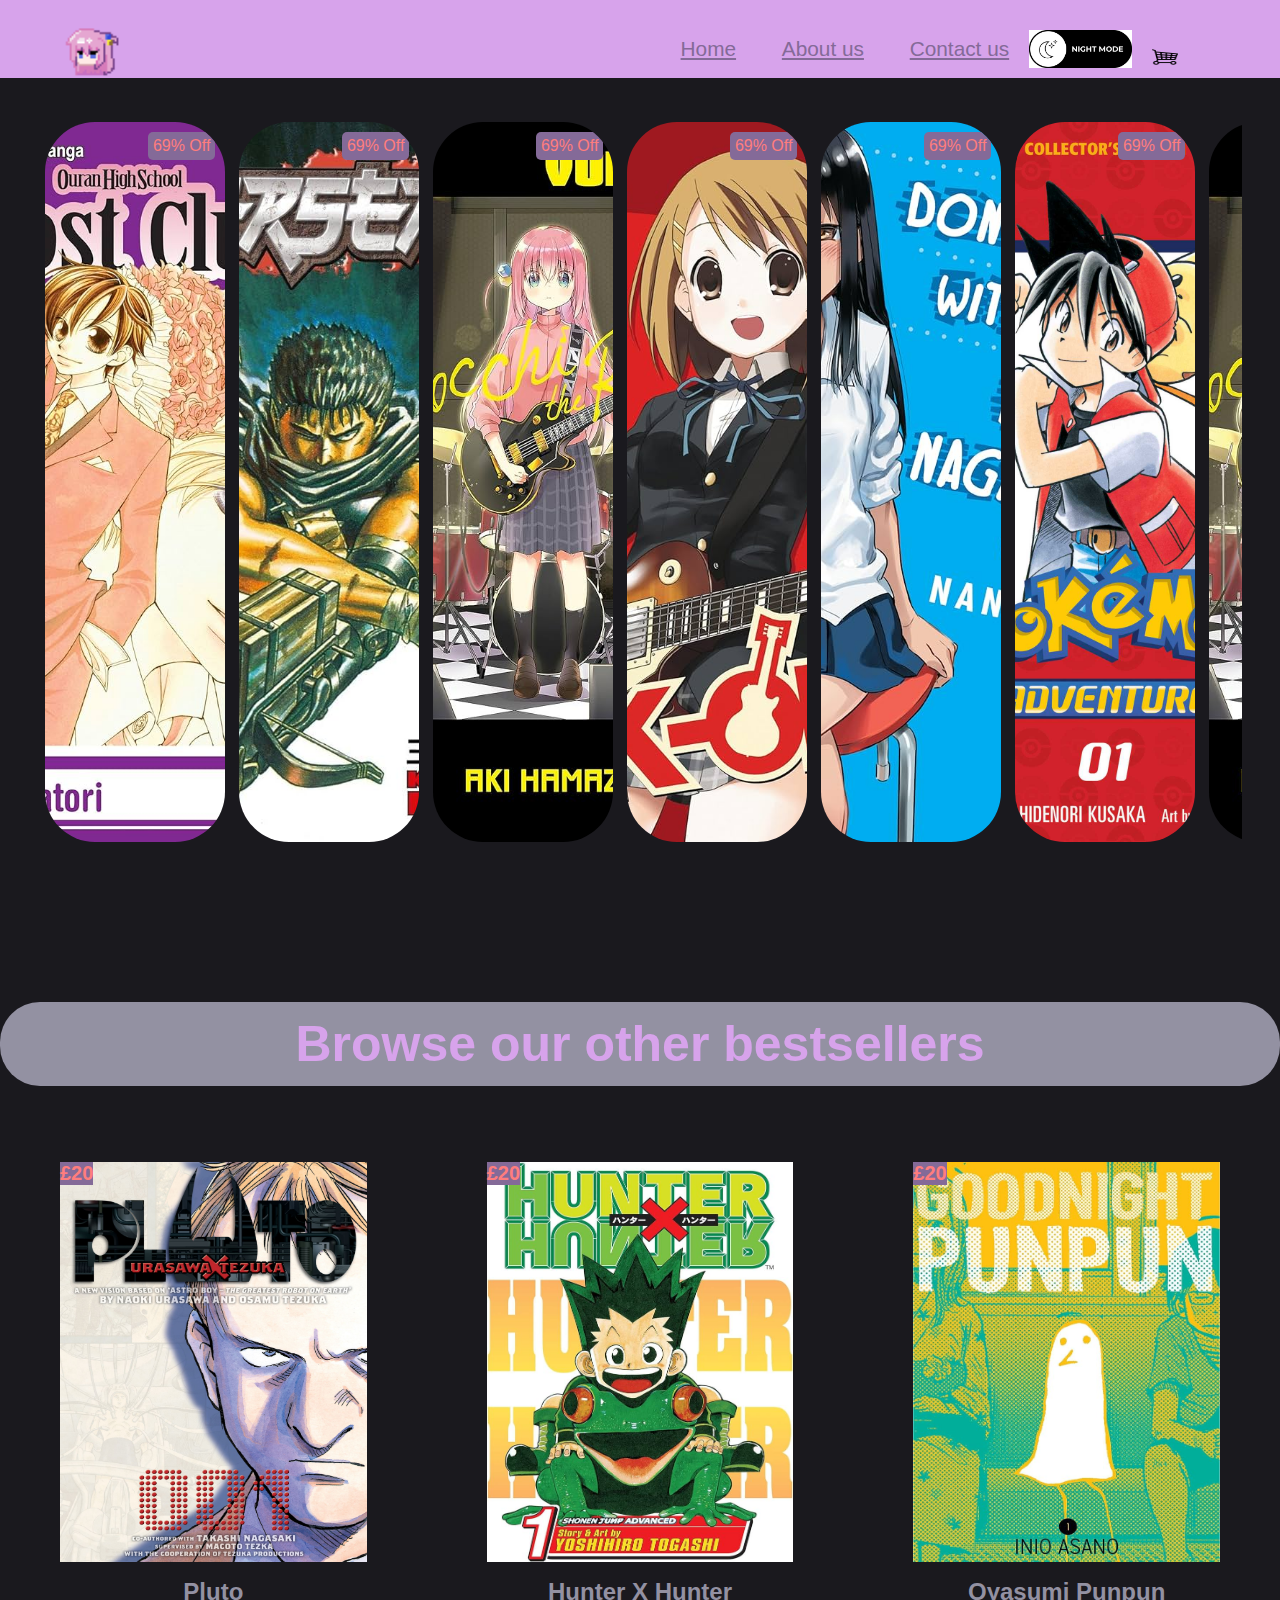
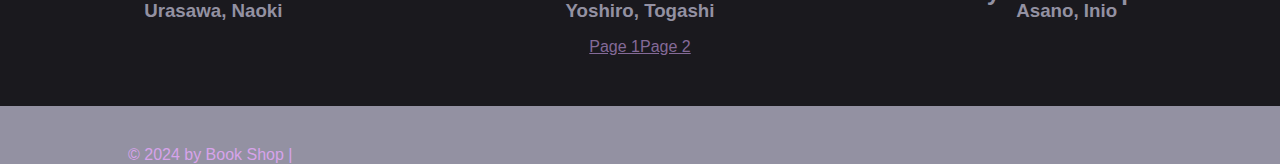
<file: index.html>
<!DOCTYPE html>
<html lang="en">
  <head>
    <meta charset="UTF-8" />
    <meta name="viewport" content="width=device-width, initial-scale=1.0" />
    <title>Book Shop</title> 
   
    
     <link rel="stylesheet"  href="css folder/style.css" /> <!-- // using the link element the html file is connected to an external css file via the href attribute -->
  </head>
  <body>
    

    
      <header>
        
        <nav class="nav">
          <img class="menu" src="img folder/menu.png" alt="menu"> <!-- // using the source attribute (src) the img element connects to the img file  -->
          <img class="logo" src="img folder/logo.png"  alt="Logo of the website">
          <ul>
              
            <li><a title="Index or Home page" href="index.html">Home</a></li><!-- //using the href attribute from the a element which connects the html to another html via a hyperlink  -->
            <li><a title="About us page" href="about.html">About us</a></li>
            <li><a title="Contact Us Page" href="contactus.html">Contact us</a></li>
                 
              
          </ul>
          <img class="mode night" src="img folder/nightmode.jpg" width="10%" height="10%" id="mode" alt="Image that switch display mode of website to night or day"><!-- // using the source attribute (src) the img element connects to the img file  -->
      <div class="cartContainer">
        <p id="numberItems"></p>
        <img src="img folder/shoppingcar.png"  width="2%" height="20%" id="cart" alt="cart" class="cart" alt="Icon of the cart">
      </div>
      </nav>
 
        
  
      <nav class="mobileNav">
        <ul>
          
          <li><a title="Index or Home page" href="index.html">Home</a></li>
          <li><a title="About us page" href="about.html">About us</a></li>
          <li><a title="Contact Us Page" href="contactus.html">Contact us</a></li>
           
        
        </ul>
      </nav>
      </header>
      <section id="section1">
      <main>
        <button class="leftArrow"><img src="img folder/arrow.png" height="30%" alt="button that moves panel to the left"></button>
        <button class="rightArrow"><img src="img folder/arrow.png" height="30%" alt="button that moves panel to the right"></button>
        <div class="container">
     
            <div class="panel" style="
            background-image:url('img folder/ouranmanga.jpg')" ><!-- /using the style attribute the background-image element connects to the img file using its url  -->
          <span class="discount">69% off</span>
<div class="productInfo">
  
  
  <span class="price">£100</span><span class="discountedPrice">£31</span>
  <button class="btnAddCart">Add to Cart</button>
</div>
            
          </div>
          <div
            class="panel"
            style="
              background-image: url('img folder/berserkmanga.jpg');
            ">
            <span class="discount">69% off</span>
            <div class="productInfo"> 
            
              <span class="price">£100</span><span class="discountedPrice">£31</span>
              <button class="btnAddCart">Add to Cart</button>
            </div>
            
          </div>
          <div
            class="panel"
            style="
              background-image: url('img folder/bocchimanga.jpg');
            "
          ><span class="discount">69% off</span>
          <div class="productInfo">
           
            
     
            <span class="price">£100</span><span class="discountedPrice">£31</span>
            <button class="btnAddCart">Add to Cart</button>
          </div>
           
          </div>
          <div class="panel" style="background-image: url('img folder/konmanga.jpg'); ">
            <span class="discount">69% off</span>
            <div class="productInfo">
            
              
       
          <span class="price">100</span><span class="discountedPrice">31</span>
          <button class="btnAddCart">Add to Cart</button>
            </div>
            
           
          </div>
          <div
            class="panel" style="
            background-image:url('img folder/nagatoromanga.jpg')
          " >
         <span class="discount">69% off</span>
         <div class="productInfo">
          
        
          <span class="price">£100</span><span class="discountedPrice">£31</span>
          
          <button class="btnAddCart">Add to Cart</button>
          </div>
         </div>
          <div class="panel" style=" background-image:url('img folder/pokemonadventuremanga.jpg')
          " >
          <span class="discount">69% off</span>
          
          <div class="productInfo">
           
     
            <span class="price">£100</span><span class="discountedPrice">£31</span>
            <button class="btnAddCart">Add to Cart</button>
          </div>
            
          </div>

          <div
            class="panel"
            style="
              background-image: url('img folder/bocchimanga.jpg');
            "
          ><span class="discount">69% off</span>
          <div class="productInfo">
            
            
          
            <span class="price">£100</span><span class="discountedPrice">£31</span>
            <button class="btnAddCart">Add to Cart</button>
          </div>
        </div> 
        </div>
    
      </section>
      
      <section id="section2">  
       
        <h1 id="section2Title">Browse our other bestsellers</h1>
          <div class="shopItems shopItemSec" style="display: block;" id="page1">
            
  <ul id="shopItems" class="shopItems list">
    <li class="shopItems item">
<img src="img folder/pluto-urasawa-x-tezuka-vol-1-.jpg" alt="Pluto Manga Cover Vol1 Cover"class="itemThumbnail"> 
<button class="btnAddCart">Add to Cart</button>
<span class="itemPrice">£20</span>
<h2 class="itemTitle night" >Pluto</h2>
<h3 class="itemDesc night" >Urasawa, Naoki</h3>
    </li>
    <li class="shopItems item">
      <img src="img folder/hxh_.jpg" alt="Hunter X Hunter Manga Vol1 Cover" class="itemThumbnail">
      <button class="btnAddCart">Add to Cart</button>
      <span class="itemPrice">£20</span>
      <h2 class="itemTitle night" >Hunter X Hunter</h2>
      <h3 class="itemDesc night" >Yoshiro, Togashi</h3>
    </li>
    <li class="shopItems item">
      <img src="img folder/punpun_.jpg" alt="Oyasumi Punpun Manga Vol1 Cover"class="itemThumbnail">
      <button class="btnAddCart">Add to Cart</button>
      <span class="itemPrice">£20</span>
      <h2 class="itemTitle night" >Oyasumi Punpun</h2>
      <h3 class="itemDesc night" >Asano, Inio</h3>
    </li>
 
    
   
  </ul>
  
 
          </div>
          <div class="shopItems shopItemSec" style="display: none;" id="page2">
            
            <ul id="shopItems" class="shopItems list">
              <li class="shopItems item">
          <img src="img folder/Steins;Gate_manga.png" alt="Steins Gate manga Vol1 Cover"class="itemThumbnail"> 
          <button class="btnAddCart">Add to Cart</button>
          <span class="itemPrice">£20</span>
          <h2 class="itemTitle night" >Steins Gate</h2>
          <h3 class="itemDesc night" >Yomi, Sarachi</h3>
              </li>
              <li class="shopItems item">
                <img src="img folder/sakura_.jpg" alt="Sakura Carcaptor manga Vol1 Cover" class="itemThumbnail">
                <button class="btnAddCart">Add to Cart</button>
                <span class="itemPrice">£20</span>
                <h2 class="itemTitle night" >Sakura Carcaptor</h2>
                <h3 class="itemDesc night" >Clamp</h3>
              </li>
              <li class="shopItems item">
                <img src="img folder/persona3manga_.jpg" alt="Persona 3 manga Vol1 Cover"class="itemThumbnail">
                <button class="btnAddCart">Add to Cart</button>
                <span class="itemPrice">£20</span>
                <h2 class="itemTitle night" >Persona 3</h2>
                <h3 class="itemDesc night" >Shuji, Sogabe</h3>
              </li>
          
              
          
              
            </ul>
            
                    </div>
                    <div class="btnContainer">
                      <a href="#section2" class="btnPage" data-page="page1">Page 1</a>
                      <a  href="#section2" class="btnPage" data-page="page2">Page 2</a>
                      
                    </div>
      </section>
      
  </main>
      
     <footer>
        
        <p>© 2024 by Book Shop | </p>
  
    
    </footer> 
    
    <script src="js folder/script.js"></script> <!-- //script element connects to an external script using the src attribute -->
  </body>
  
</html>
</file>
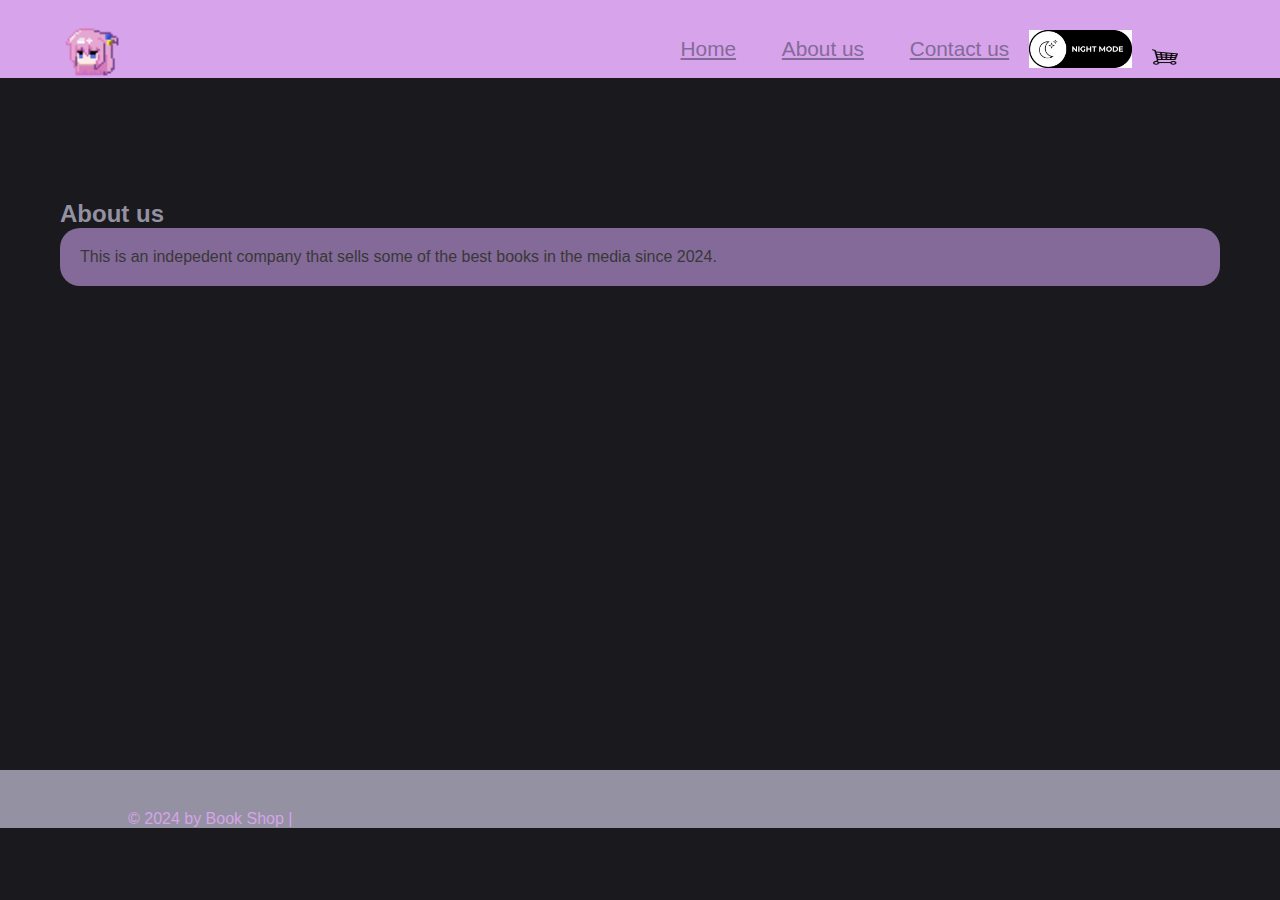
<file: about.html>
<!DOCTYPE html>
<html lang="en">
  <head>
    <meta charset="UTF-8" />
    <meta name="viewport" content="width=device-width, initial-scale=1.0" />
    <title>About Us</title>
    <link rel="preconnect" href="https://fonts.googleapis.com" />
    <link rel="preconnect" href="https://fonts.gstatic.com" crossorigin />
    <link
      href="https://fonts.googleapis.com/css2?family=Rubik+Doodle+Triangles&family=Sevillana&display=swap"
      rel="stylesheet"
    />

    <link rel="stylesheet" href="css folder/style.css" />
    <script src="js folder/script.js"></script>
  </head>
  <body>
    <!--  highlights -->

    <header>
      <nav class="nav">
        <img class="menu" src="img folder/menu.png" alt="menu" />
        <!-- // using the source attribute (src) the img element connects to the img file  -->
        <img class="logo" src="img folder/logo.png" alt="Logo of the website" />
        <ul>
          <li><a title="Index or Home page" href="index.html">Home</a></li>
          <!-- //using the href attribute from the a element which connects the html to another html via a hyperlink  -->
          <li><a title="About us page" href="about.html">About us</a></li>
          <li>
            <a title="Contact Us Page" href="contactus.html">Contact us</a>
          </li>
        </ul>
        <img
          class="mode night"
          src="img folder/nightmode.jpg"
          width="10%"
          height="10%"
          id="mode"
          alt="Image that switch display mode of website to night or day"
        /><!-- // using the source attribute (src) the img element connects to the img file  -->
        <div class="cartContainer">
          <p id="numberItems"></p>
          <img
            src="img folder/shoppingcar.png"
            width="2%"
            height="20%"
            id="cart"
            alt="cart"
            class="cart"
            alt="Icon of the cart"
          />
        </div>
      </nav>

      <nav class="mobileNav">
        <ul>
          <li><a title="Index or Home page" href="index.html">Home</a></li>
          <li><a title="About us page" href="about.html">About us</a></li>
          <li>
            <a title="Contact Us Page" href="contactus.html">Contact us</a>
          </li>
        </ul>
      </nav>
    </header>

    <main>
      <section id="section-about">
        <h2 class="itemTitle night">About us</h2>
        <p class="information">
          This is an indepedent company that sells some of the best books in the
          media since 2024.
        </p>
      </section>
    </main>

    <footer>
      <p>© 2024 by Book Shop |</p>
    </footer>
  </body>
</html>
</file>
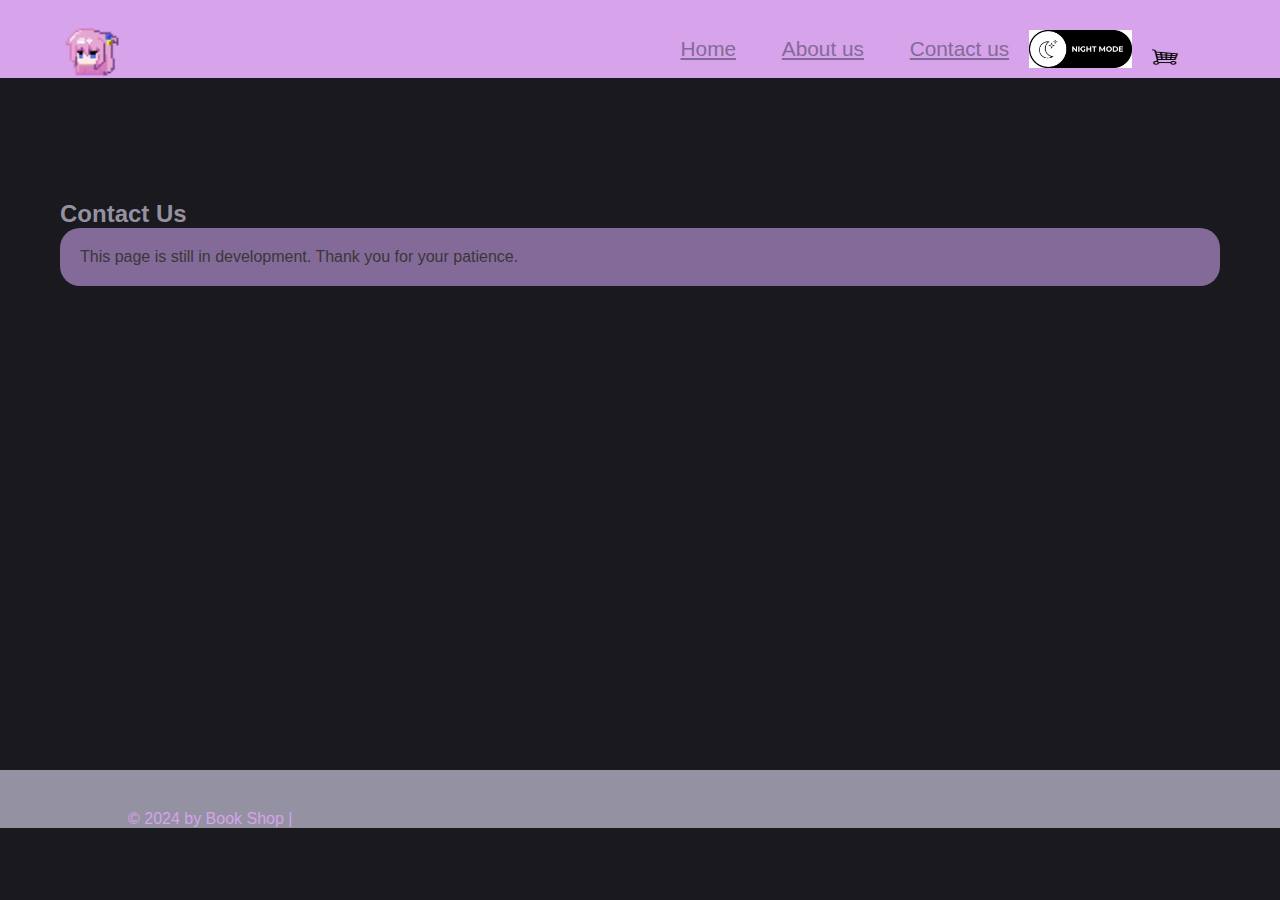
<file: contactus.html>
<!DOCTYPE html>
<html lang="en">
  <head>
    <meta charset="UTF-8" />
    <meta name="viewport" content="width=device-width, initial-scale=1.0" />
    <title>About Us</title>
    <link rel="preconnect" href="https://fonts.googleapis.com" />
    <link rel="preconnect" href="https://fonts.gstatic.com" crossorigin />
    <link
      href="https://fonts.googleapis.com/css2?family=Rubik+Doodle+Triangles&family=Sevillana&display=swap"
      rel="stylesheet"
    />

    <link rel="stylesheet" href="css folder/style.css" />
    <script src="js folder/script.js"></script>
  </head>
  <body>
    <!--  highlights -->

    <header>
      <nav class="nav">
        <img class="menu" src="img folder/menu.png" alt="menu" />
        <!-- // using the source attribute (src) the img element connects to the img file  -->
        <img class="logo" src="img folder/logo.png" alt="Logo of the website" />
        <ul>
          <li><a title="Index or Home page" href="index.html">Home</a></li>
          <!-- //using the href attribute from the a element which connects the html to another html via a hyperlink  -->
          <li><a title="About us page" href="about.html">About us</a></li>
          <li>
            <a title="Contact Us Page" href="contactus.html">Contact us</a>
          </li>
        </ul>
        <img
          class="mode night"
          src="img folder/nightmode.jpg"
          width="10%"
          height="10%"
          id="mode"
          alt="Image that switch display mode of website to night or day"
        /><!-- // using the source attribute (src) the img element connects to the img file  -->
        <div class="cartContainer">
          <p id="numberItems"></p>
          <img
            src="img folder/shoppingcar.png"
            width="2%"
            height="20%"
            id="cart"
            alt="cart"
            class="cart"
            alt="Icon of the cart"
          />
        </div>
      </nav>

      <nav class="mobileNav">
        <ul>
          <li><a title="Index or Home page" href="index.html">Home</a></li>
          <li><a title="About us page" href="about.html">About us</a></li>
          <li>
            <a title="Contact Us Page" href="contactus.html">Contact us</a>
          </li>
        </ul>
      </nav>
    </header>

    <main>
      <section id="section-about">
        <h2 class="itemTitle night">Contact Us</h2>
        <p class="information">
          This page is still in development. Thank you for your patience.
        </p>
      </section>
    </main>

    <footer>
      <p>© 2024 by Book Shop |</p>
    </footer>
  </body>
</html>
</file>
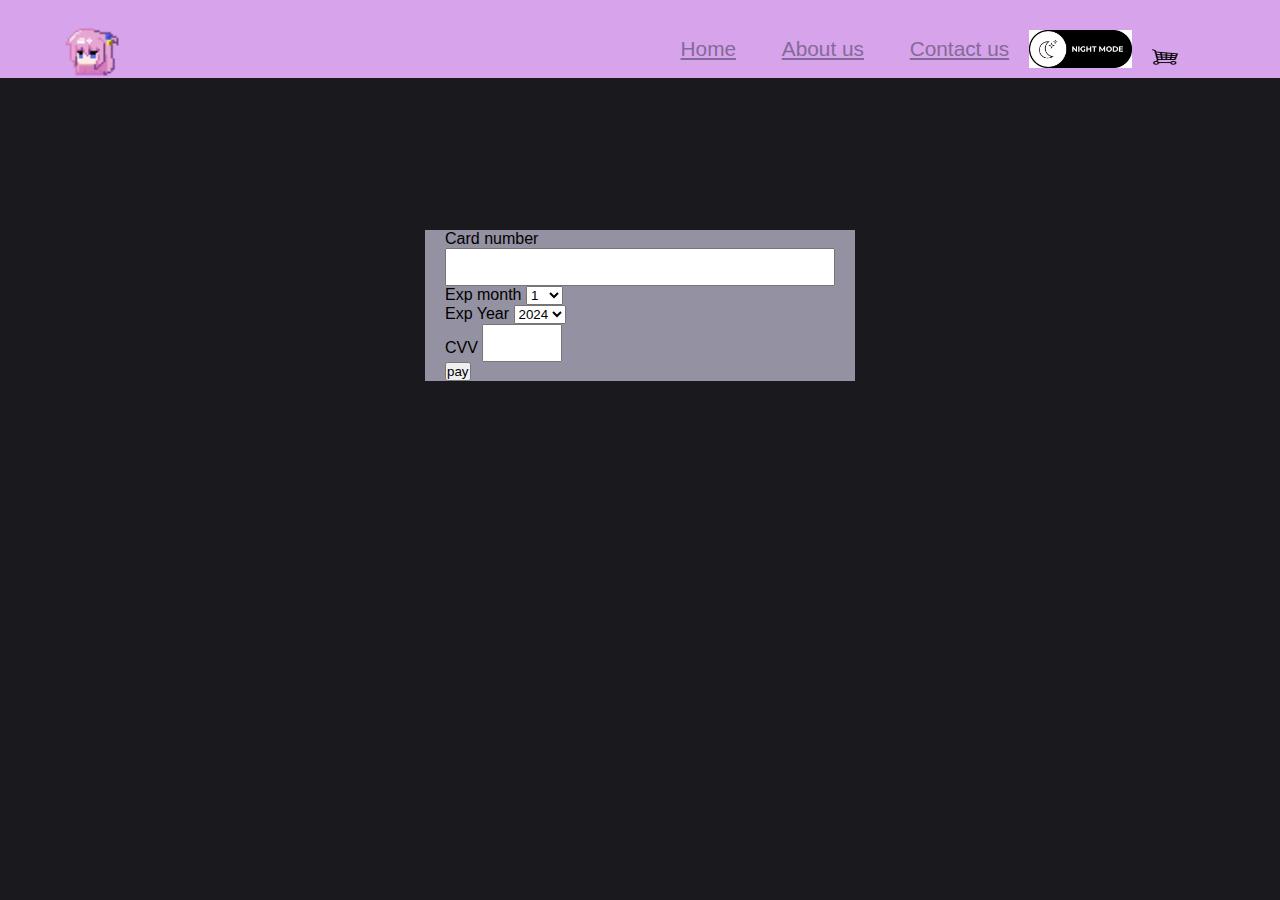
<file: pay.html>
<!DOCTYPE html>
<html lang="en">
  <head>
    <meta charset="UTF-8" />
    <meta name="viewport" content="width=device-width, initial-scale=1.0" />
    <title>Shopping Cart</title>
    <link rel="stylesheet"  href="css folder/style.css" />
    
  </head>
  <body >
    <header>
        
      <nav class="nav">
        <img class="menu" src="img folder/menu.png" alt="menu"> <!-- // using the source attribute (src) the img element connects to the img file  -->
        <img class="logo" src="img folder/logo.png"  alt="Logo of the website">
        <ul>
            
          <li><a title="Index or Home page" href="index.html">Home</a></li><!-- //using the href attribute from the a element which connects the html to another html via a hyperlink  -->
          <li><a title="About us page" href="about.html">About us</a></li>
          <li><a title="Contact Us Page" href="contactus.html">Contact us</a></li>
               
            
        </ul>
        <img class="mode night" src="img folder/nightmode.jpg" width="10%" height="10%" id="mode" alt="Image that switch display mode of website to night or day"><!-- // using the source attribute (src) the img element connects to the img file  -->
    <div class="cartContainer">
      <p id="numberItems"></p>
      <img src="img folder/shoppingcar.png"  width="2%" height="20%" id="cart" alt="cart" class="cart" alt="Icon of the cart">
    </div>
    </nav>

      

    <nav class="mobileNav">
      <ul>
        
        <li><a title="Index or Home page" href="index.html">Home</a></li>
        <li><a title="About us page" href="about.html">About us</a></li>
        <li><a title="Contact Us Page" href="contactus.html">Contact us</a></li>
         
      
      </ul>
    </nav>
    </header>
    <main>
      
       
          <div class="cardInfo">
            <div class="divForm">
              <form id="cardForm">
                
                <label for="cardNumber" >
                  Card number
                </label>
                
                <br>
                <input id="cardNumber" maxlength="16"  type="number" required>
               
              
                <br>
                <label for="cardMonth">
                  Exp month
                </label>
                <select id="cardMonth">
                  <option value="1">1</option>
                  <option value="2">2</option>
                  <option value="3">3</option>
                  <option value="4">4</option>
                  <option value="5">5</option>
                  <option value="6">6</option>
                  <option value="7">7</option>
                  <option value="8">8</option>
                  <option value="9">9</option>
                  <option value="10">10</option>
                  <option value="11">11</option>
                  <option value="12">12</option>
  
                </select>
               <!--  <input id="cardMonth" type="numberItems"> -->
                <br>
              
                <label for="cardYear">
                  Exp Year
                </label>
                <!-- <input id="cardYear" type="numberItems"> -->
                <select id="cardYear">
                  <option value="2024">2024</option>
                  <option value="2025">2025</option>
                  <option value="2026">2026</option>
                  <option value="2027">2027</option>
                  <option value="2028">2028</option>
                  <option value="2029">2029</option>
                  <option value="2030">2030</option>
                  
  
                </select>
                <br>
                
                <label for="cardCode">
                  CVV
                </label>
                <input id="cardCode" type="number" required  >
                <br>
                
                  <button id="payBtn"  >pay</button>
              </form>
            </div>
            <div id="formRes"></div>
          </div>
        </div>
      
      
    </main>
    <script src="js folder/cart.js"></script> 
  </body>
</html>
</file>
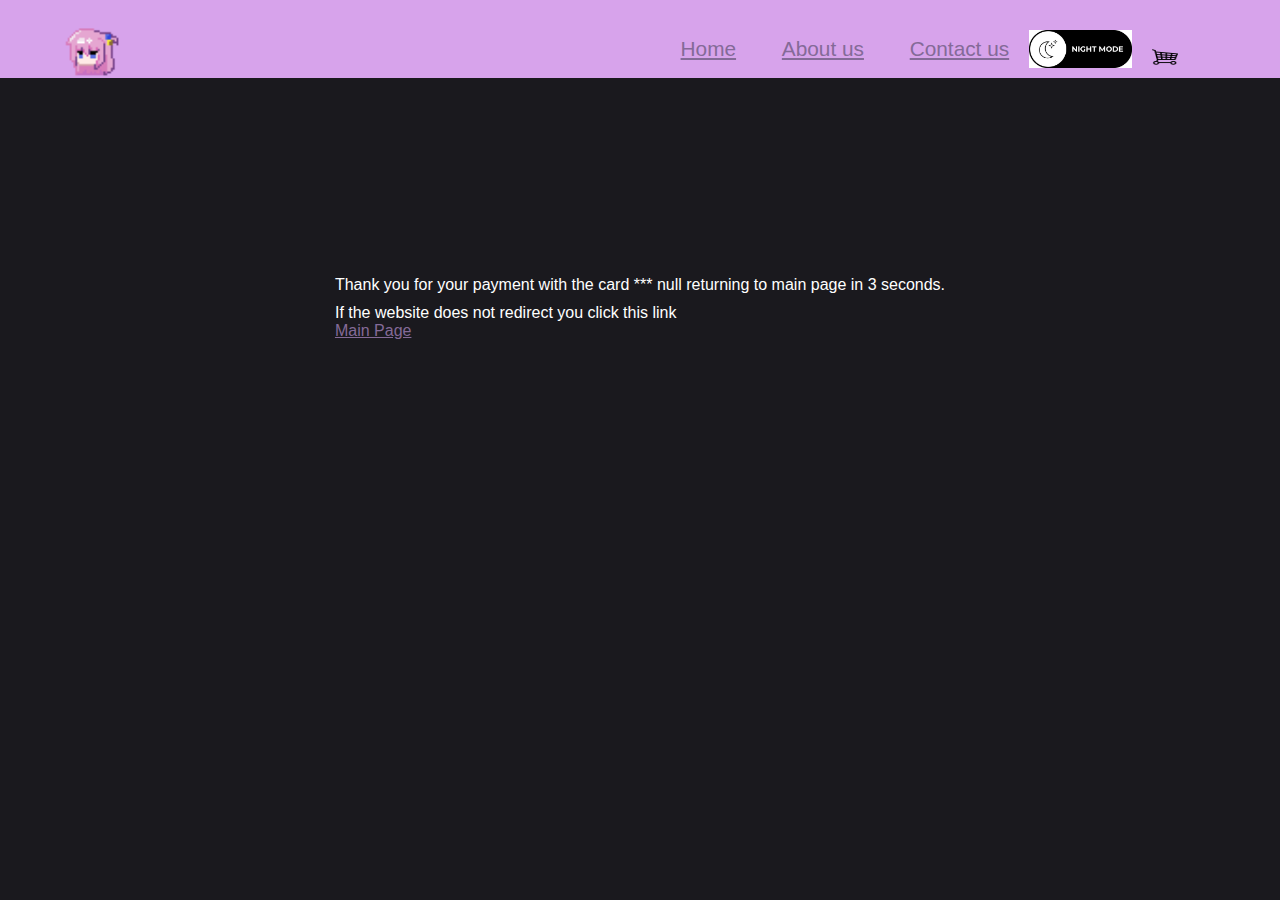
<file: success.html>
<!DOCTYPE html>
<html lang="en">
  <head>
    <meta charset="UTF-8" />
    <meta name="viewport" content="width=device-width, initial-scale=1.0" />
    <title>Shopping Cart</title>
    <link rel="stylesheet"  href="css folder/style.css" />
    
  </head>
  <body >
    <header>
        
      <nav class="nav">
        <img class="menu" src="img folder/menu.png" alt="menu"> <!-- // using the source attribute (src) the img element connects to the img file  -->
        <img class="logo" src="img folder/logo.png"  alt="Logo of the website">
        <ul>
            
          <li><a title="Index or Home page" href="index.html">Home</a></li><!-- //using the href attribute from the a element which connects the html to another html via a hyperlink  -->
          <li><a title="About us page" href="about.html">About us</a></li>
          <li><a title="Contact Us Page" href="contactus.html">Contact us</a></li>
               
            
        </ul>
        <img class="mode night" src="img folder/nightmode.jpg" width="10%" height="10%" id="mode" alt="Image that switch display mode of website to night or day"><!-- // using the source attribute (src) the img element connects to the img file  -->
    <div class="cartContainer">
      <p id="numberItems"></p>
      <img src="img folder/shoppingcar.png"  width="2%" height="20%" id="cart" alt="cart" class="cart" alt="Icon of the cart">
    </div>
    </nav>

      

    <nav class="mobileNav">
      <ul>
        
        <li><a title="Index or Home page" href="index.html">Home</a></li>
        <li><a title="About us page" href="about.html">About us</a></li>
        <li><a title="Contact Us Page" href="contactus.html">Contact us</a></li>
         
      
      </ul>
    </nav>
    </header>
    <main>
      
       <div class="cardConfirmation">
         <div class="cardConfirmationInfo" id="cardConfirmationInfo">
         </div>
         <div >If the website does not redirect you click this link</div>
         <a href="index.html">Main Page</a>
        </div>

       </div>
      
      
    </main>
    <script src="js folder/success.js"></script> 
  </body>
</html>
</file>
<file: css folder/style.css>
@import url("https://fonts.googleapis.com/css?family=Muli&display=swap");

* {
  box-sizing: border-box;
  margin: 0;
  padding: 0;
}
html {
  scroll-behavior: smooth;
}
section {
  position: relative;
}
#section1 {
  margin-top: 8%;
  height: 100vh;
}
#section2 {
  display: flex;
  flex-direction: column;
  justify-content: center;
  gap: 1em;
  margin-bottom: 50px;
}
@media screen and (max-width: 500px) {
  a#scrollBtn {
    font-size: 12px;
  }
}
body {
  font-family: arial, verdana, helvetica, sans-serif;

  background-color: #1a191e;
}
::-webkit-scrollbar {
  display: none;
}
main {
  margin-top: 30px;
}
.order-info,
input {
  font-size: 30px;
}
.order-info {
  margin-top: 150px;
  display: flex;
  align-content: space-around;
  justify-content: center;
  flex-wrap: wrap;
}

.cardInfo {
  display: flex;

  padding-top: 200px;

  flex-wrap: wrap;
  flex-direction: column;
  align-content: center;
}
input::-webkit-outer-spin-button,
input::-webkit-inner-spin-button {
  -webkit-appearance: none;
  margin: 0;
}
.cardConfirmationInfo {
  display: flex;

  border: 20px;
  padding: 10px 0px;
  flex-wrap: wrap;
  flex-direction: column;
  align-content: center;
}
.cardConfirmation {
  display: flex;
  color: aliceblue;
  margin: 20% 10%;
  border: 20px;
  padding: 10px 0px;
  flex-wrap: wrap;
  flex-direction: column;
  align-content: center;
}

.menu {
  position: fixed;
  left: 2%;
  display: none;
  height: 5%;
  width: 5%;
}
#cardCode {
  width: 80px;
}
a#scrollBtn {
  transform: rotate(270deg);

  position: absolute;
  height: 20%;
  bottom: 5%;
  display: flex;
  filter: invert();
  margin-left: 50%;
  z-index: 8;
  align-items: center;
}

a {
  color: #846a98;
}
a:hover {
  color: #d7a3eb;
}

.btn {
  background: #846a98;
  color: #d7a3eb;
  text-decoration: none;
  text-transform: uppercase;
  font-size: 1.2rem;
  display: inline-block;
  padding: 7px;

  cursor: pointer;
  transition: all 0.3s ease 0s;
}
.btn:hover {
  color: #9391a2;
}

/*HEADER */
header {
  position: sticky;
  background-color: #d7a3eb;

  position: fixed;
  top: 0;
  z-index: 9;
}
.logo,
.cart {
  position: absolute;
  cursor: pointer;
}
.logo {
  left: 5%;
  height: 60px;
  width: 60px;
}

.nav {
  list-style-type: none;
  display: flex;
  justify-content: flex-end;
  align-items: center;
  padding: 30px 10% 10px 10%;
  font-size: 130%;
  margin-bottom: 0%;
}
.categories {
  display: flex;
  align-items: center;
  justify-content: center;
  padding: 5px 10px 0%;
  font-size: 30px;
  justify-content: space-evenly;
}
.mobileNav {
  background-color: #9391a2;
  color: #846a98;
  display: none;
  font-size: 20px;
  padding: 10px;
  justify-content: center;
}
.mobileNav.active {
  display: flex;
}

.nav li {
  padding: 0px 20px;
  display: inline-flex;
  justify-content: center;
  align-items: center;
}
ul {
  margin-bottom: 0%;
  list-style: none;
}
.nav ul {
  padding-bottom: 0;
}
.nav li a {
  transition: all 0.3s ease 0s;
}

.nav li a:hover {
  color: pink;
}

.link {
  text-transform: capitalize;
  padding: 0 10px;
  margin: 0 5px;
  text-decoration: none;
  color: #383838;
  opacity: 0.5;
  transition: 0.5s;
}

.mode.night {
  background-repeat: no-repeat;
}
.cartContainer {
  padding-left: 2%;
  color: #846a98;
  right: 5%;
}
/* BODY */
.container {
  display: flex;
  overflow-x: auto;
  scroll-behavior: smooth;
  margin-right: 3%;
  margin-left: 3%;
}

.panel {
  overflow: hidden;
  background-size: cover;
  background-position: center;
  background-repeat: no-repeat;
  height: 80vh;
  width: 20vh;
  border-radius: 50px;
  color: #9391a2;
  cursor: pointer;

  flex-grow: 0.5;
  flex-shrink: 0;
  flex-basis: auto;
  margin: 20px 7px;

  position: relative;
  transition: flex 1s ease-in 0.8s;
}
.product-img {
  position: relative;
  width: 100%;
  height: 350px;
  overflow: hidden;
}
.panel h3 {
  font-size: 24px;
  background-color: #846a98;
  position: absolute;
  bottom: 20px;
  left: 20px;
  margin: 0;
  opacity: 0;
}
.panel .btnAddCart {
  top: 50%;
  left: 40%;
}
.panel:hover {
  transition: flex 1s ease-in 0.8s;
  width: 50vh;

  .productInfo {
    display: inline-block;
    inline-size: 220px;
    left: 0;
  }
  .btnAddCart {
    display: block;
  }
}
.panel.active {
  transition: flex 1s ease-in 0.8s;
  width: 50vh;

  .productInfo {
    display: inline-block;
    inline-size: 220px;
    left: 0;
  }
  h3 {
    transition: opacity 0.6s ease-in 0.3s;
  }
}
.itemDesc.day,
.itemTitle.day {
  color: #1a191e;
}
.itemDesc.night,
.itemTitle.night {
  color: #9391a2;
}
#page2 {
  display: none;
}

.productInfo {
  margin-top: 0px;
  line-height: 20px;

  text-transform: capitalize;
  display: none;
}
.product-thumbnail {
  width: 400px;
  height: 500px;
  margin-left: 10%;
}
.top {
  display: none;
}
.top ul {
  display: inline-block;
}
.top li {
  margin: 60px;
  border: 50px;
}
.product-desc {
  margin: 0 5%;
}
.panel.active h3 {
  opacity: 70%;
  transition: opacity 0.6s ease-in 0.3s;
}
.discount {
  position: absolute;
  background: #846a98;
  padding: 5px;
  border-radius: 5px;
  color: #ff7d7d;
  right: 10px;
  top: 10px;
  text-transform: capitalize;
}
.discountedPrice {
  position: absolute;
  background: #846a98;
  color: #ff7d7d;
  font-weight: 900;
  font-size: 20px;
  top: 10px;
  left: 85px;
}
.price {
  position: absolute;
  top: 10px;
  left: 25px;

  background: #846a98;
  color: #ff7d7d;
  font-weight: 900;
  font-size: 20px;

  text-decoration: line-through;
}
.itemPrice {
  position: absolute;
  top: 60px;
  left: 60px;

  background: #846a98;
  color: #ff7d7d;
  font-weight: 900;
  font-size: 20px;
}
.divForm {
  padding: 0% 20px;
  background-color: #9391a2;
}
.buy {
  background-color: #ff7d7d;
  padding: 5px;
  border-radius: 5px;
  top: 50%;
  left: 50%;
  display: none;
}
.leftArrow {
  left: 0;
}
.rightArrow {
  right: 0;
  transform: rotate(180deg);
}
.leftArrow,
.rightArrow {
  height: 20%;
  position: absolute;
  background: #d7a3eb;
  display: flex;
  justify-content: center;
  align-items: center;
  top: 30%;
  cursor: pointer;
  z-index: 8;
  display: none;
}
#section-items .price {
  background-color: transparent;
  position: absolute;
  bottom: 0%;
  margin: 0%;
  color: #9391a2;
  font-size: 20px;
  opacity: 1;
  text-decoration: none;
}
.panel:hover {
  opacity: 50%;
}
.panel.active:hover + .btnAddCart {
  display: block;
}
#section2 h1 {
  font-size: 50px;
  color: #d7a3eb;
  background-color: #9391a2;
  display: flex;
  border-radius: 40px;
  justify-content: space-around;
  padding: 1%;

  width: -webkit-fill-available;
}
#section-items {
  margin: 150px 0px;
}
.btnContainer {
  display: flex;
  align-items: center;
  flex-direction: row;
  justify-content: center;
}
.btnPage {
  width: fit-content;
}
#section-about {
  margin: 30px 60px;
  margin-top: 200px;

  height: 60vh;
}
#section-product-view {
  height: 100vh;
}
.information {
  background-color: #846a98;
  color: #383838;
  padding: 20px;
  border-radius: 20px;
}
.product-panel {
  margin-top: 200px;
  display: flex;
}
.shopItems {
  display: flex;
  overflow-x: auto;

  position: relative;
  justify-content: center;
}
.item .itemTitle {
  position: absolute;
  bottom: 3%;
}

.itemDesc {
  position: absolute;
  bottom: 0%;
}
.itemThumbnail {
  margin: 30px;
}
.itemThumbnail {
  margin: 60px;
  width: 400px;
  height: 400px;
}
.btnAddCart {
  font-size: 1.5em;
  display: none;
  position: absolute;
  top: 50%;
  left: 45%;
  cursor: pointer;
}

.itemThumbnail:hover + .btnAddCart {
  display: block;
}
.itemThumbnail:hover {
  opacity: 30%;
  .btnAddCart {
    display: block;
  }
}
.item .btnAddCart {
  left: 35%;
}

.btnAddCart:hover + .itemThumbnail {
  opacity: 20%;
}
.item {
  width: fit-content;
}

@media (max-width: 900px) {
  .itemThumbnail {
    width: 600px;
    height: 600px;
  }
  .btnAddCart {
    font-size: 2em;
    left: 33%;
  }
  .btnPage {
    font-size: 2em;
  }
  #section2 h1 {
    font-size: 5em;
  }

  .shopItems {
    flex-wrap: wrap;
  }
  .itemDesc {
    font-size: 1.5em;
  }
  .itemTitle {
    font-size: 2em;
  }
  .leftArrow,
  .rightArrow {
    display: block;
  }
  .container {
    margin-top: 15vh;
  }
  .nav ul {
    display: none;
  }
  .menu {
    display: block;
  }
  .logo {
    left: 10%;
    position: fixed;
  }
  .nav {
    padding: 30px;
  }
  h1 {
    font-size: 30px;
  }
  .itemPrice {
    position: absolute;
    top: 60px;
    left: 60px;

    background: #846a98;
    color: #ff7d7d;
    font-weight: 900;
    font-size: 20px;
  }
  header {
    font-size: 2vh;
    width: -webkit-fill-available;
  }
  .leftArrow,
  .rightArrow {
    height: 15%;
  }

  .item {
    width: fit-content;
  }
  .mode {
    width: 120px;
    height: 44px;
  }
  .cart {
    width: 20px;
    height: 20px;
  }
  .categories {
    font-size: 18px;
  }
}

/*
FOOTER
--------------------------------------
*/
footer a {
  color: #d7a3eb;
}
footer a:hover {
  color: #846a98;
}
footer a:hover {
  color: #846a98;
}
footer {
  background: #9391a2;
  color: #d7a3eb;
  position: relative;
  bottom: 0%;

  display: flex;
  padding: 40px 10vw;
  padding-bottom: 80px;
}

@media screen and (min-width: 860px) {
  footer {
    display: flex;
    justify-content: space-between;
    padding-bottom: 0%;
  }
}
@media screen and (max-width: 859px) {
  footer {
    text-align: center;
    padding: 10px;
    display: inline-flex;
    width: -webkit-fill-available;
  }
  header {
    padding: 0%;
  }
}
</file>
